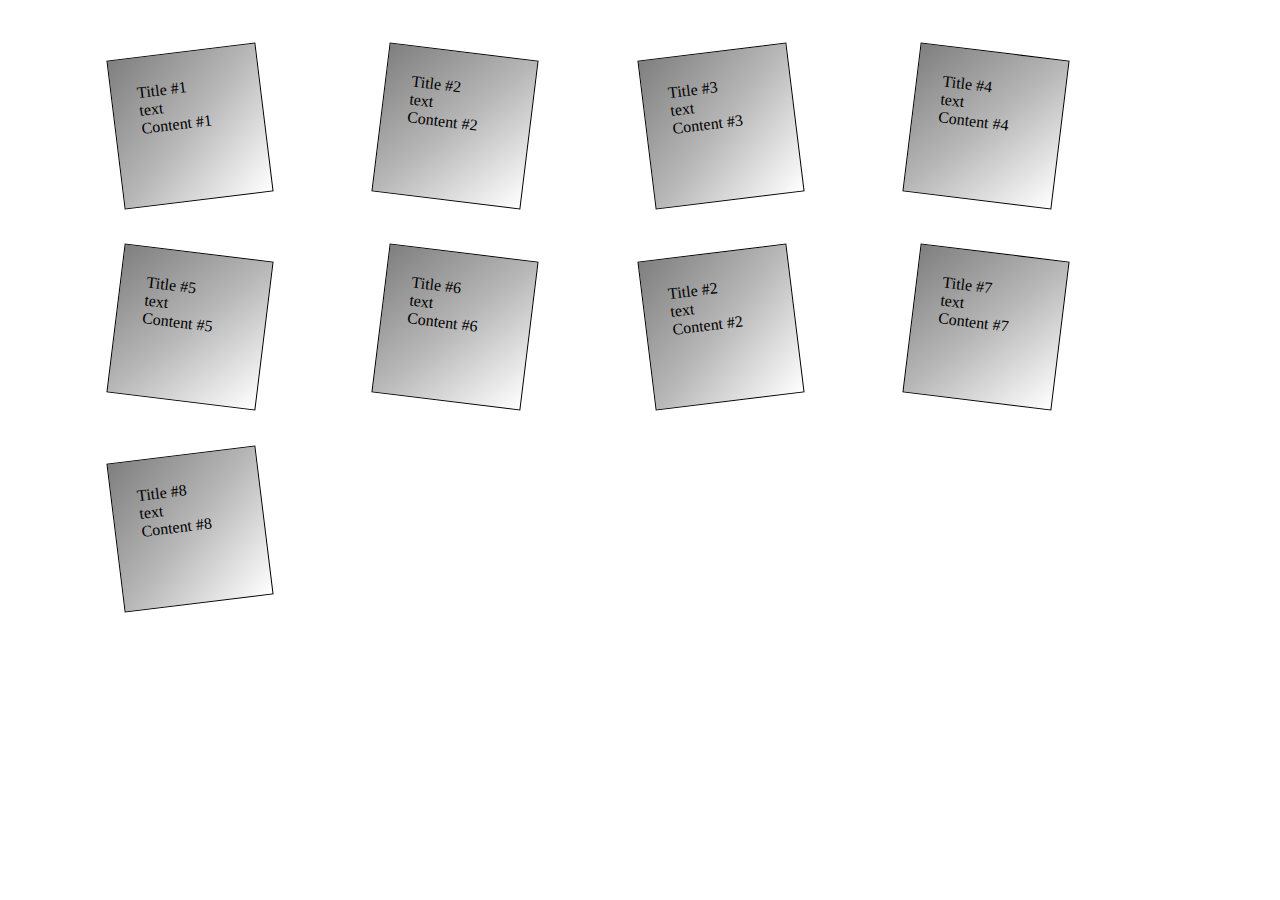
<file: index.html>
<!DOCTYPE html>
<html>
    <head>
        <title>Advanced Web Design Quiz</title>
        <link rel="stylesheet" href="css/style.css">
    </head>
    <body>
        <div class="div1">
            <p>Title #1</p>
            <p>text</p>
            <p>Content #1</p>
        </div>
        <div class="div2">
            <p>Title #2</p>
            <p>text</p>
            <p>Content #2</p>
        </div>
        <div class="div3">
            <p>Title #3</p>
            <p>text</p>
            <p>Content #3</p>
        </div>
        <div class="div4">
            <p>Title #4</p>
            <p>text</p>
            <p>Content #4</p>
        </div>
        <div class="div5">
            <p>Title #5</p>
            <p>text</p>
            <p>Content #5</p>
        </div>
        <div class="div6">
            <p>Title #6</p>
            <p>text</p>
            <p>Content #6</p>
        </div>
        <div class="div7">
            <p>Title #2</p>
            <p>text</p>
            <p>Content #2</p>
        </div>
        <div class="div8">
            <p>Title #7</p>
            <p>text</p>
            <p>Content #7</p>
        </div>
        <div class="div9">
            <p>Title #8</p>
            <p>text</p>
            <p>Content #8</p>
        </div>
    
    </body>
</html>
</file>
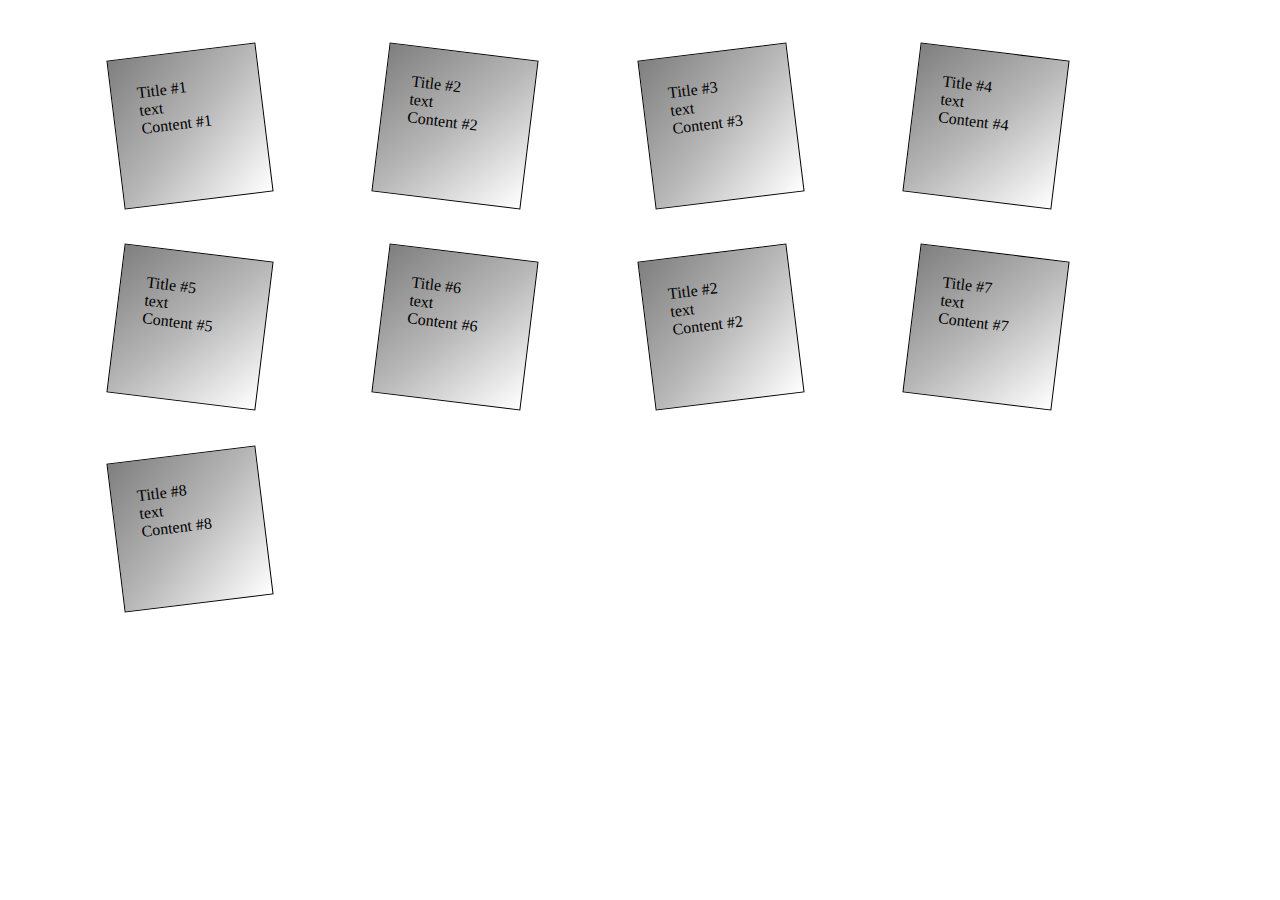
<file: Akram.html>
<!DOCTYPE html>
<html>
    <head>
        <title>Advanced Web Design Quiz</title>
        <link rel="stylesheet" href="css/style.css">
    </head>
    <body>
        <div class="div1">
            <p>Title #1</p>
            <p>text</p>
            <p>Content #1</p>
        </div>
        <div class="div2">
            <p>Title #2</p>
            <p>text</p>
            <p>Content #2</p>
        </div>
        <div class="div3">
            <p>Title #3</p>
            <p>text</p>
            <p>Content #3</p>
        </div>
        <div class="div4">
            <p>Title #4</p>
            <p>text</p>
            <p>Content #4</p>
        </div>
        <div class="div5">
            <p>Title #5</p>
            <p>text</p>
            <p>Content #5</p>
        </div>
        <div class="div6">
            <p>Title #6</p>
            <p>text</p>
            <p>Content #6</p>
        </div>
        <div class="div7">
            <p>Title #2</p>
            <p>text</p>
            <p>Content #2</p>
        </div>
        <div class="div8">
            <p>Title #7</p>
            <p>text</p>
            <p>Content #7</p>
        </div>
        <div class="div9">
            <p>Title #8</p>
            <p>text</p>
            <p>Content #8</p>
        </div>
    
    </body>
</html>
</file>
<file: css/style.css>
*{
    margin: 0%;
    padding: 0%;
    box-sizing: border-box;
}
.div1,.div2,.div3,.div4,.div5,.div6,.div7,.div8,.div9{
    width: 150px;
    height: 150px;
    float: left;
    border: 1px solid black;
    background-image: linear-gradient(to right bottom, rgba(0, 0, 0, 0.5),rgba(112, 112, 112, 0.5),#fff);
    margin-left: 9%;
    margin-top: 4%;
    padding: 2%;
}
.div1,.div3,.div7,.div9{
    transform: rotate(-7deg);
}
.div2,.div4,.div5,.div6,.div8{
    transform: rotate(7deg);
}
.div1:hover,.div2:hover,.div3:hover,.div4:hover,.div5:hover,.div6:hover,.div7:hover,.div8:hover,.div9:hover{
    transform: scale(1.5,1.5);
    background-image: linear-gradient(to right bottom, rgba(89, 0, 92, 0.5),rgba(233, 0, 241, 0.5),rgba(255, 255, 255, 0.5));
    box-shadow: 5px 5px 10px black;
    transition-property: all;
    transition-duration: 2s;
}
</file>
